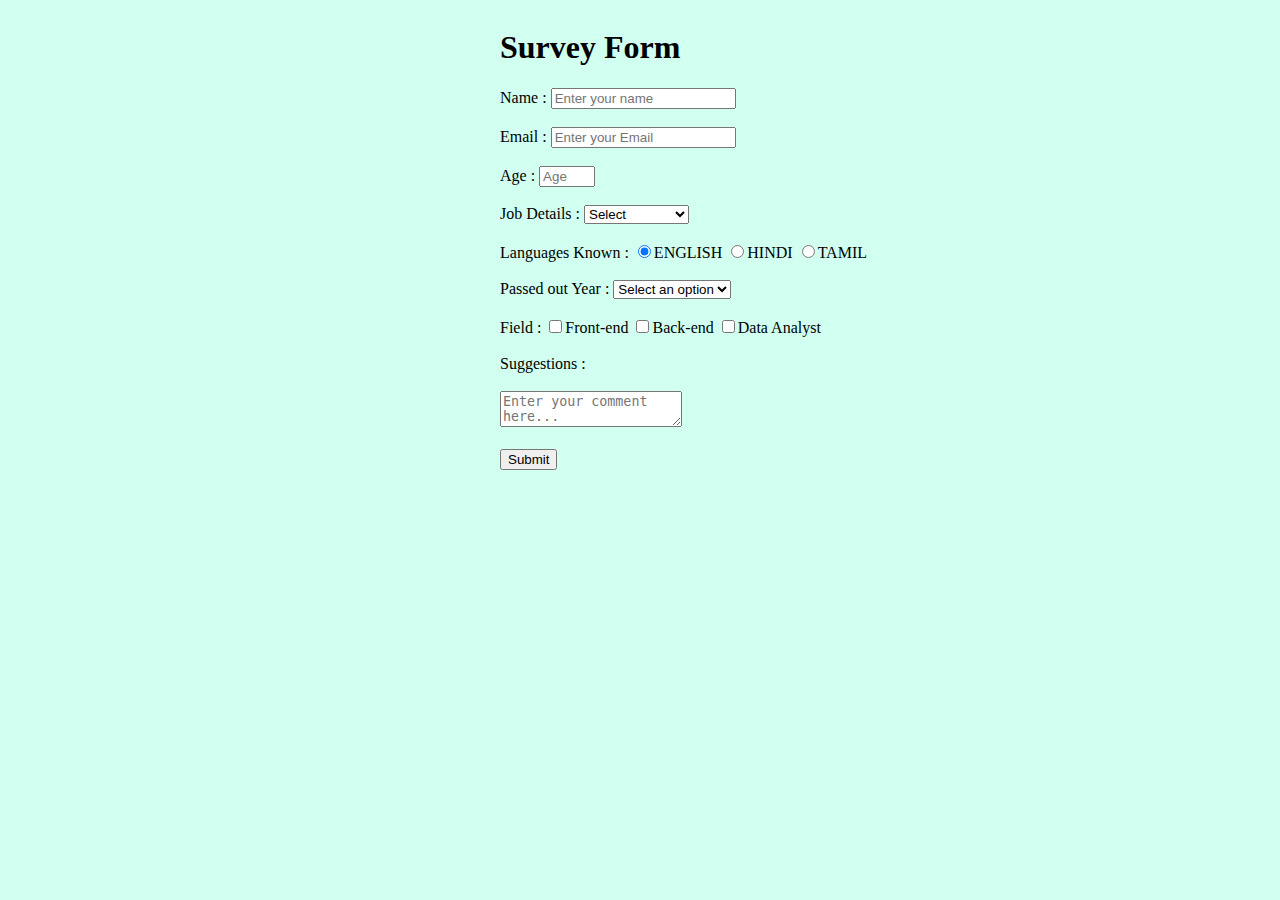
<file: FORM/index.html>
<!DOCTYPE html>
<html lang="en">
<head>
    <meta charset="UTF-8">
    <meta http-equiv="X-UA-Compatible" content="IE=edge">
    <meta name="viewport" content="width=device-width, initial-scale=1.0">
    <title>Document</title>
    <link rel="stylesheet" href="style.css">
</head>
<body>
        <div class="container">
            <h1 id="title" class="heading">Survey Form</h1>
            <form id="survey-form">
              <div class="form-group">
                <label id="name" for="name">Name :</label>
                <input
                  type="text" name="name" id="name" class="form-control" placeholder="Enter your name " required
                />
              </div><br>
              <div class="form-group">
                <label id="email" for="email">Email :</label>
                <input type="email" name="email" id="email" class="form" placeholder="Enter your Email" required />
              </div><br>
              <div class="form-group">
                <label id="number-label" for="number" Age <span class="clue">Age :</span></label>
                <input
                  type="number" name="age" id="number" min="10" max="99" class="form-control" placeholder="Age"/>
              </div><br>
              <div class="form-group">
                <span>Job Details :</span>
                <select id="dropdown" name="role" class="form-control" required>
                  <option disabled selected value>Select</option>
                  <option value="student">Student</option>
                  <option value="Full Time Job">Full Time Job</option>
                  <option value="Part Time Job">Part Time Job</option>
                  <option value="VIP">VIP</option>
                  <option value="other">Other</option>
                </select>
              </div>
                <br>
              <div class="form-group">
                  <span>Languages Known : </span>
                <label>
                  <input
                    name="user-recommend" value="ENGLISH" type="radio" class="input-radio" checked />ENGLISH</label>
                <label>
                  <input name="user-recommend" value="HINDI" type="radio"class="input-radio" />HINDI</label>
          
                <label><input name="user-recommend" value="TAMIL" type="radio" class="input-radio" />TAMIL</label>
              </div>
                <br>
              <div class="form-group">
                <span>Passed out Year :</span>
                <select id="most-like" name="mostLike" class="form-control" required>
                  <option disabled selected value>Select an option</option>
                  <option value="2019">2019</option>
                  <option value="2020">2020</option>
                  <option value="2021">2021</option>
                  <option value="2022">2022</option>
                </select>
              </div>
                <br>
              <div class="form-group">
                <span>Field :</span>
          
                <label
                  ><input
                    name="prefer"
                    value="front-end"
                    type="checkbox"
                    class="input-checkbox"
                  />Front-end </label
                >
                <label>
                  <input
                    name="prefer"
                    value="back-end"
                    type="checkbox"
                    class="input-checkbox"
                  />Back-end</label
                >
                <label
                  ><input
                    name="prefer"
                    value="data Analyst"
                    type="checkbox"
                    class="input-checkbox"
                  />Data Analyst</label>
                  <br><br>
              <div class="form-group">
                <span>Suggestions :</span> <br><br>
                <textarea
                  id="comments"
                  class="input-textarea"
                  name="comment"
                  placeholder="Enter your comment here..."
                ></textarea>
              </div>
                <br>
              <div class="form-group">
                <button type="submit" id="submit" class="submit-button">
                  Submit
                </button>
              </div>
            </form>
          </div>
      
</body>
</html>
</file>
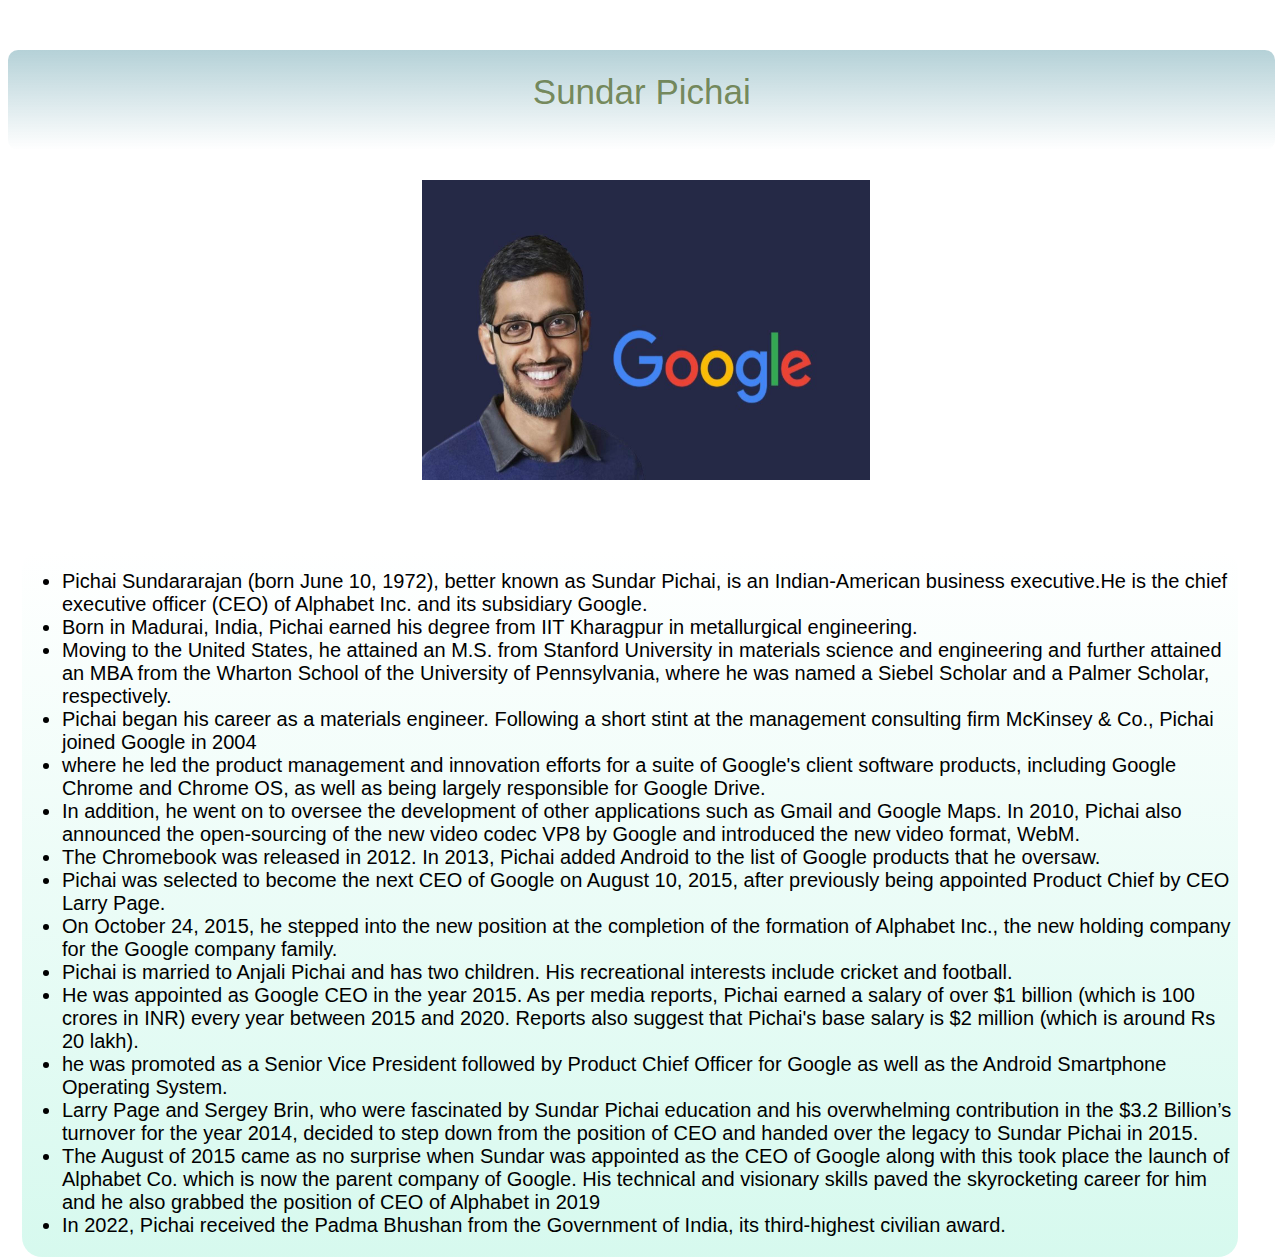
<file: SUNDAR/index.html>
<!DOCTYPE html>
<html lang="en">
<head>
    <meta charset="UTF-8">
    <meta http-equiv="X-UA-Compatible" content="IE=edge">
    <meta name="viewport" content="width=device-width, initial-scale=1.0">
    <title>SUNDAR_PICHAI</title>
    <link rel="stylesheet" href="style.css">
</head>
<body>
    <div class="box"><div class="box1">Sundar Pichai</div></div>
    <img src="sundar.jpeg" alt="">
    <div class="box2">
        <ul>
            <li>Pichai Sundararajan (born June 10, 1972), better known as Sundar Pichai, is an Indian-American business executive.He is the chief executive officer (CEO) of Alphabet Inc. and its subsidiary Google.</li>
            <li>Born in Madurai, India, Pichai earned his degree from IIT Kharagpur in metallurgical engineering.</li>
            <li>Moving to the United States, he attained an M.S. from Stanford University in materials science and engineering and further attained an MBA from the Wharton School of the University of Pennsylvania, where he was named a Siebel Scholar and a Palmer Scholar, respectively.</li>
            <li>Pichai began his career as a materials engineer. Following a short stint at the management consulting firm McKinsey & Co., Pichai joined Google in 2004</li>
            <li>where he led the product management and innovation efforts for a suite of Google's client software products, including Google Chrome and Chrome OS, as well as being largely responsible for Google Drive.</li>
            <li>In addition, he went on to oversee the development of other applications such as Gmail and Google Maps. In 2010, Pichai also announced the open-sourcing of the new video codec VP8 by Google and introduced the new video format, WebM.</li>
            <li>The Chromebook was released in 2012. In 2013, Pichai added Android to the list of Google products that he oversaw.</li>
            <li>Pichai was selected to become the next CEO of Google on August 10, 2015, after previously being appointed Product Chief by CEO Larry Page.</li>
            <li>On October 24, 2015, he stepped into the new position at the completion of the formation of Alphabet Inc., the new holding company for the Google company family.</li>
            <li>Pichai is married to Anjali Pichai and has two children. His recreational interests include cricket and football.</li>
            <li>He was appointed as Google CEO in the year 2015. As per media reports, Pichai earned a salary of over $1 billion (which is 100 crores in INR) every year between 2015 and 2020. Reports also suggest that Pichai's base salary is $2 million (which is around Rs 20 lakh).</li>
            <li> he was promoted as a Senior Vice President followed by Product Chief Officer for Google as well as the Android Smartphone Operating System.</li>
            <li>Larry Page and Sergey Brin, who were fascinated by Sundar Pichai education and his overwhelming contribution in the $3.2 Billion’s turnover for the year 2014, decided to step down from the position of CEO and handed over the legacy to Sundar Pichai in 2015.</li>
            <li>The August of 2015 came as no surprise when Sundar was appointed as the CEO of Google along with this took place the launch of Alphabet Co. which is now the parent company of Google. His technical and visionary skills paved the skyrocketing career for him and he also grabbed the position of CEO of Alphabet in 2019</li>
            <li>In 2022, Pichai received the Padma Bhushan from the Government of India, its third-highest civilian award.</li>

        </ul>
    </div>
</body>
</html>
</file>
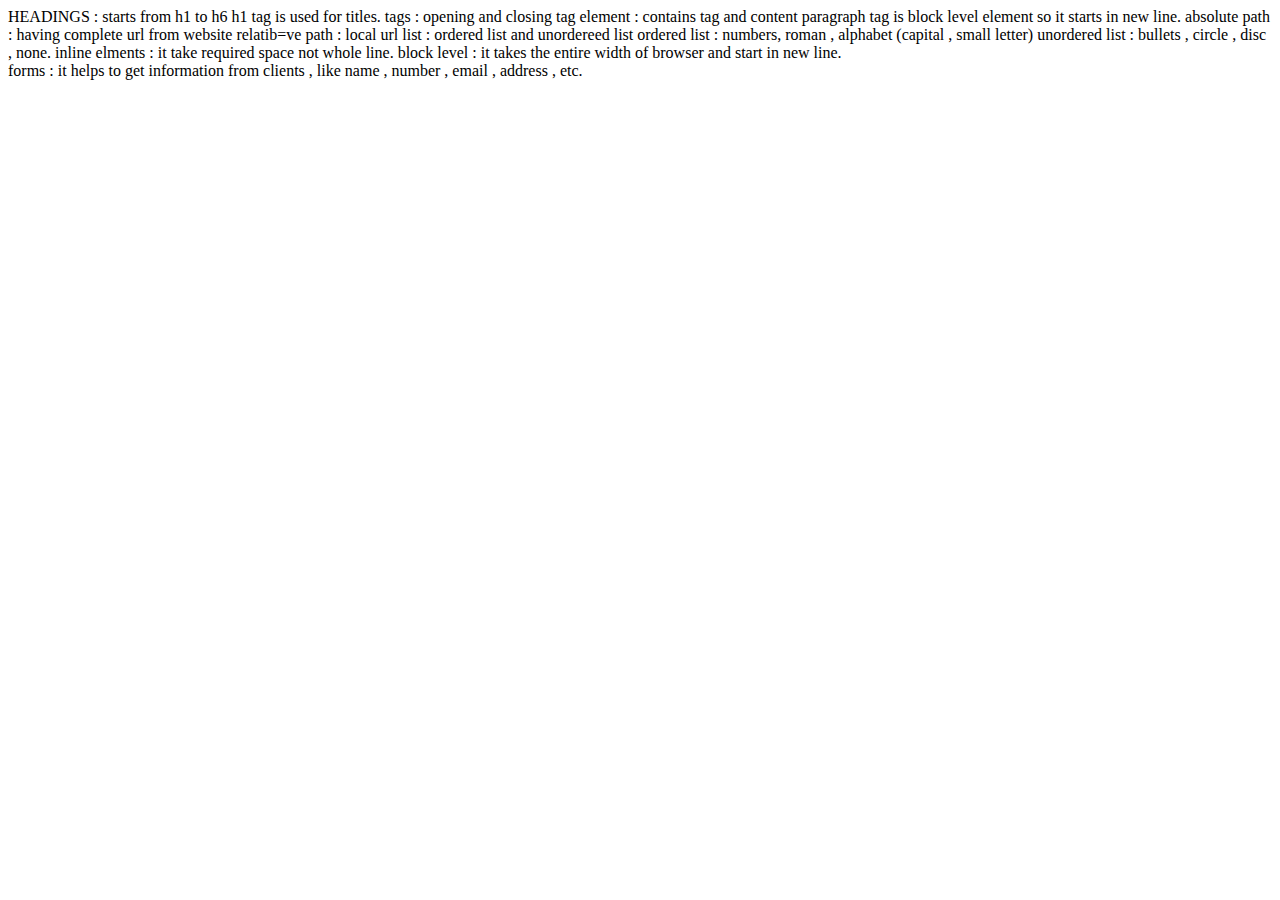
<file: day1.html>
<!DOCTYPE html>
<html lang="en">
<head>
    <meta charset="UTF-8">
    <meta http-equiv="X-UA-Compatible" content="IE=edge">
    <meta name="viewport" content="width=device-width, initial-scale=1.0">
    <title>Document</title>
</head>
<body>
    HEADINGS : starts from h1 to h6

    h1 tag is used for titles.

    tags : opening and closing tag

    element : contains tag and content

    paragraph tag is block level element so it starts in new line.

    absolute path : having complete url from website

    relatib=ve path : local url

    list : ordered list and unordereed list 

    ordered list : numbers, roman , alphabet (capital , small letter)

    unordered list : bullets , circle , disc , none.

    inline elments : it take required space not whole line.  <span></span>

    block level : it takes the entire width of browser and start in new line. <div></div>

    forms : it helps to get information from clients , like name , number , email , address , etc.







</body>
</html>
</file>
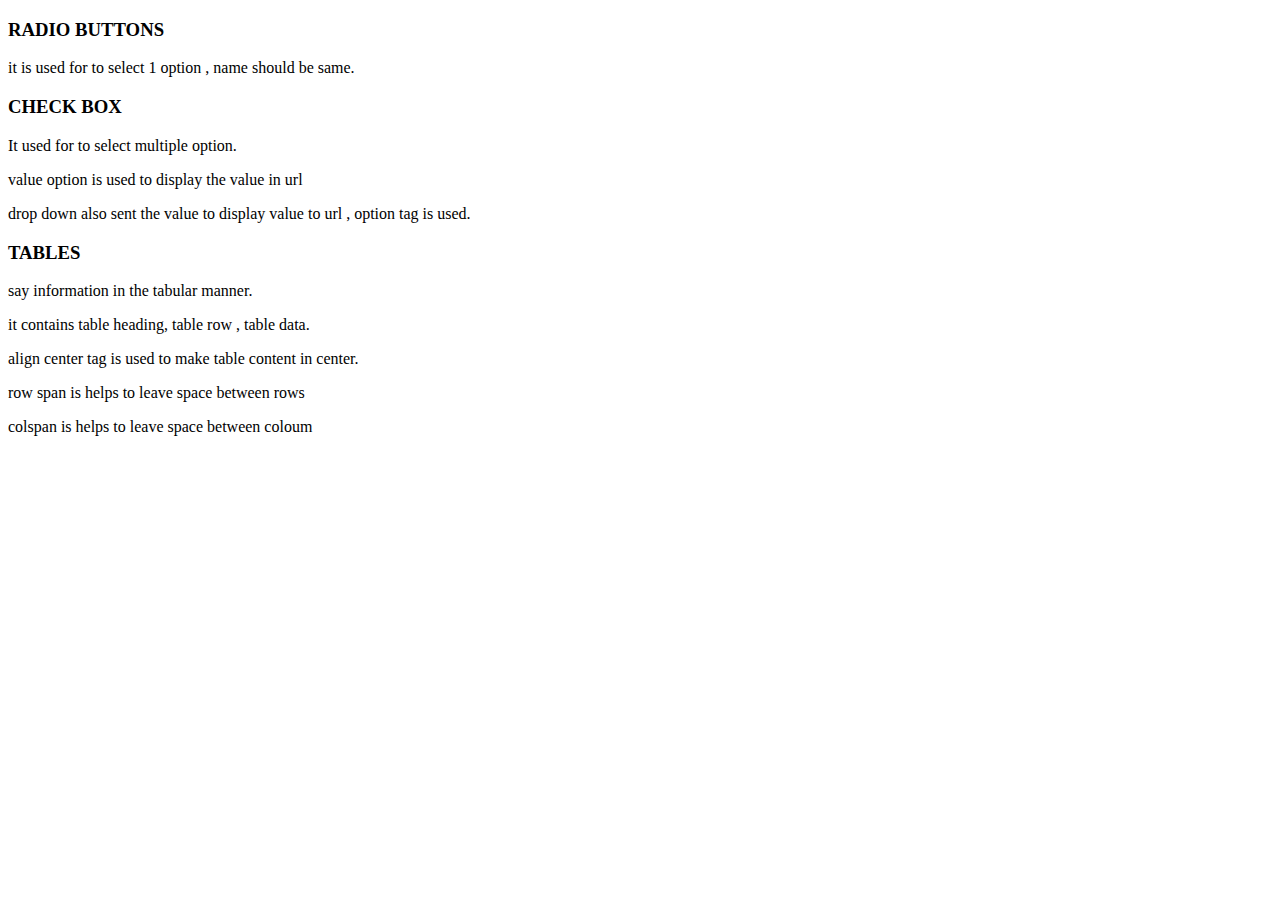
<file: day2.html>
<!DOCTYPE html>
<html lang="en">
<head>
    <meta charset="UTF-8">
    <meta http-equiv="X-UA-Compatible" content="IE=edge">
    <meta name="viewport" content="width=device-width, initial-scale=1.0">
    <title>DAY 2</title>
</head>
<body>
    <h3>RADIO BUTTONS</h3>

    <p>it is used for to select 1 option , name should be same.</p>

    <h3>CHECK BOX </h3>

    <p>It used for to select multiple option.</p> 

    <p>value option is used to display the value in url</p>

    <p> drop down also sent the value to display value to url , option tag is used.</p>

    <h3>TABLES</h3>

    <P>say information in the tabular manner.</P>

    <p>it contains table heading, table row , table data.</p>

    <p>align center tag is used to make table content in center.</p>

    <p>row span is helps to leave space between rows</p>
    
    <p>colspan is helps to leave space between coloum </p>
    
    
</body>
</html>
</file>
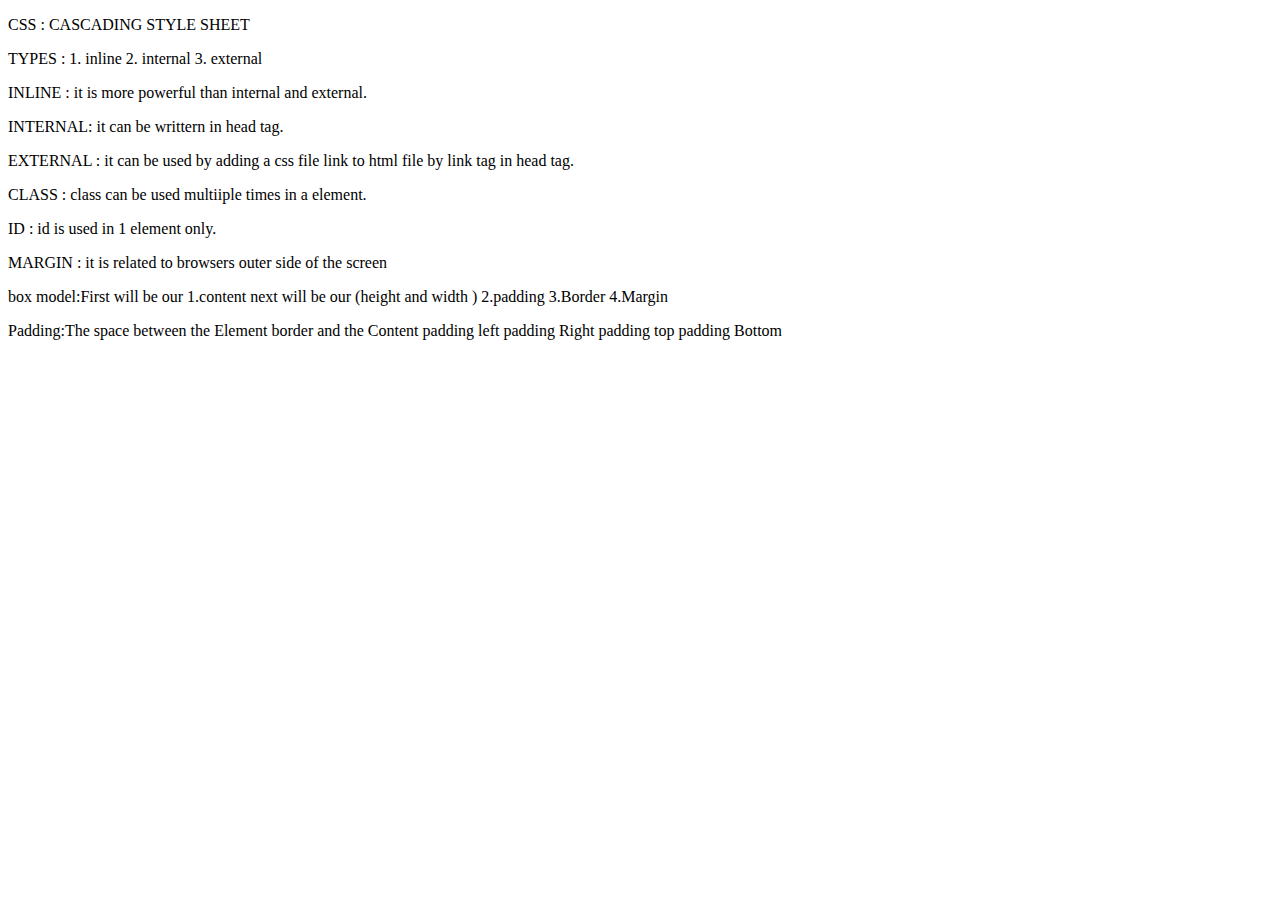
<file: day3.html>
<!DOCTYPE html>
<html lang="en">
<head>
    <meta charset="UTF-8">
    <meta http-equiv="X-UA-Compatible" content="IE=edge">
    <meta name="viewport" content="width=device-width, initial-scale=1.0">
    <title>Document</title>
</head>
<body>
    <p>CSS : CASCADING STYLE SHEET</p>
    <P>TYPES :  1. inline 2. internal 3. external</P>
    <p>INLINE : it is more powerful than internal and external.</p>
    <p>INTERNAL: it can be writtern in head tag.</p>
    <p>EXTERNAL : it can be used by adding a css file link to html file by link tag in head tag.</p>

    <P>CLASS : class can be used multiiple times in a element.</P>
    <p>ID : id is used in 1 element only.</p>

    <p>MARGIN : it is related to browsers outer side of the screen</p>

    <p>box model:First will be our 
        1.content next will be our (height and width )
        2.padding 
        3.Border
        4.Margin </p>
    <p>Padding:The space between the  Element border  and the Content 

        padding left 
        padding Right 
        padding top 
        padding Bottom </p>
                  <!--  height: 50px;
                        width: 100px;
                        border: 2px solid blueviolet;
                        margin: 150px;
                        padding: 50px; -->
        






</body>
</html>
</file>
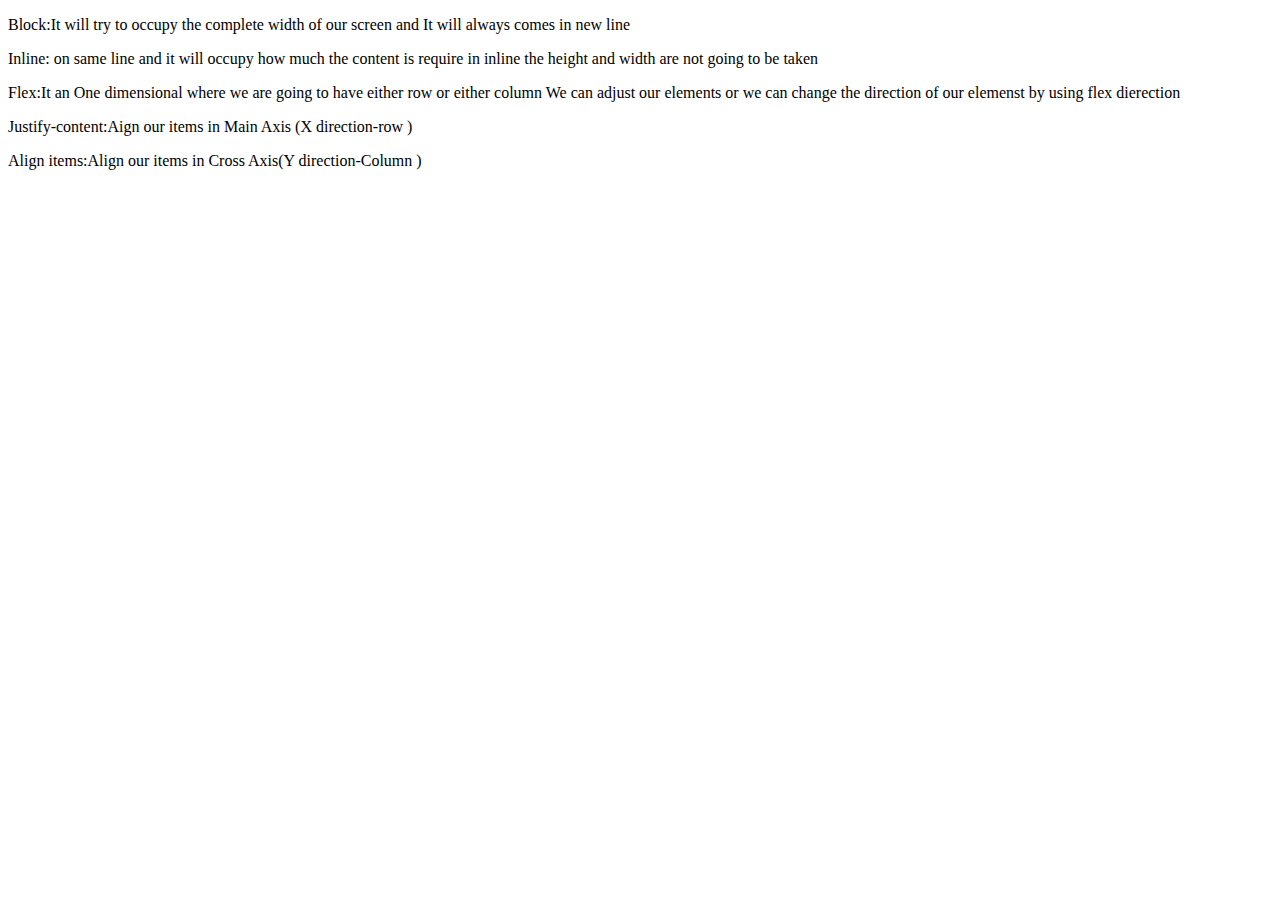
<file: day4.html>
<!DOCTYPE html>
<html lang="en">
<head>
    <meta charset="UTF-8">
    <meta http-equiv="X-UA-Compatible" content="IE=edge">
    <meta name="viewport" content="width=device-width, initial-scale=1.0">
    <title>Document</title>
</head>
<body>
    <p>Block:It will try to occupy the complete width of our screen and It will always comes in new line</p>

    <p>Inline: on same line and it will occupy how much the content is require in inline
        the height and width are not going to be taken</p>

    <p>Flex:It an One dimensional where we are going to have either row or either column 
       We can adjust our elements or we can change the direction of our elemenst by using flex dierection</p>

    <p>Justify-content:Aign our items in Main Axis (X direction-row )</p>
        
    <p>Align items:Align our items in Cross Axis(Y direction-Column )</p>

    <script>
        display: flex;
        flex-direction: row;
        align-items: center;
        flex-wrap: wrap;
        height: 150px;
        width: 200px;
        background-color: aquamarine;
        border: 2px solid red;
    </script>






</body>
</html>
</file>
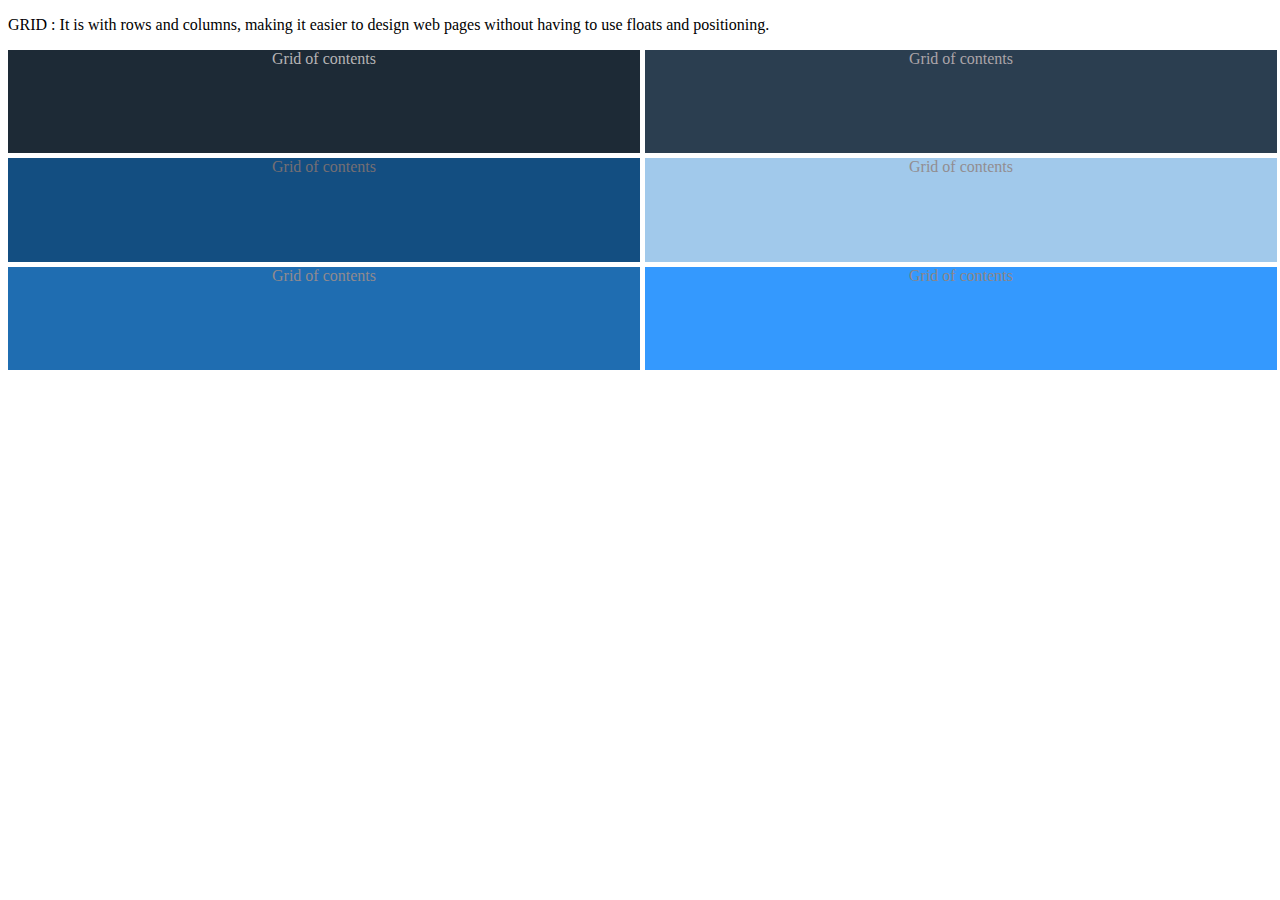
<file: day5/day 5.html>
<!DOCTYPE html>
<html lang="en">
<head>
    <meta charset="UTF-8">
    <meta http-equiv="X-UA-Compatible" content="IE=edge">
    <meta name="viewport" content="width=device-width, initial-scale=1.0">
    <title>Document</title>
    <link rel="stylesheet" href="day5.css">
</head>
<body>
    <p>GRID : It is with rows and columns, making it easier to design web pages
        without having to use floats and positioning.</p>
    <div class="container">
        <div class="box1">Grid of contents</div>
        <div class="box2">Grid of contents</div>
        <div class="box3">Grid of contents</div>
        <div class="box4">Grid of contents</div>
        <div class="box5">Grid of contents</div>
        <div class="box6">Grid of contents</div>
    </div>












   
</body>
</html>
</file>
<file: FORM/style.css>
body{
    background-color: rgba(127, 255, 212, 0.358);
}
.container{
    position: absolute;
    left: 500px;
}
</file>
<file: SUNDAR/style.css>
.box{
    position: absolute;
    top: 50px;
    width: 99%;
    height: 100px;
    background-color: rgba(1, 66, 109, 0.263);
    border-radius: 10px;
    background-image: linear-gradient(to bottom,rgba(132, 237, 204, 0.128),white);
}
.box1{
    position: absolute;
    left: 41vw;
    top: 22px;
    font-family: 'Segoe UI', Tahoma, Geneva, Verdana, sans-serif;
    font-size:35px;
    font-weight: 500;
    color: rgba(85, 107, 47, 0.769);
}
img{
    position: absolute;
    top: 180px;
    left: 33vw;
    width: 35vw;
    height: 300px;
}
.box2{
    background-image: linear-gradient(to bottom,white,rgba(132, 237, 204, 0.331));
    position: absolute;
    border-radius: 20px;
    width: 95vw;
    top: 550px;
    left: 22px;
    font-size: 20px;
    font-family: 'Segoe UI', Tahoma, Geneva, Verdana, sans-serif;

}
</file>
<file: day5/day5.css>
.container{
    display : grid;
    height: 20em;
    width: auto;
    grid-template-columns:50% 50% ;
    grid-template-rows: auto auto auto ;
    text-align: center;
    grid-row-gap: 5px;
    grid-column-gap: 5px;
    font-family: 'Water Brush', cursive;
}
.box1{
    background-color: rgb(29, 42, 54);
    color: rgb(182, 180, 181);

}
.box2{
    background-color: rgb(43, 62, 80);
    color: rgb(171, 165, 169);


}
.box3{
    background-color: rgb(19, 78, 129);
    color: rgb(118, 110, 115);


}
.box4{
    background-color: rgb(161, 201, 235);
    color: rgb(146, 141, 144);


}
.box5{
    background-color: rgb(31, 109, 177);
    color: rgb(145, 138, 142);


}
.box6{
    background-color: rgb(52, 153, 254);
    color: rgb(139, 134, 137);


}
</file>
